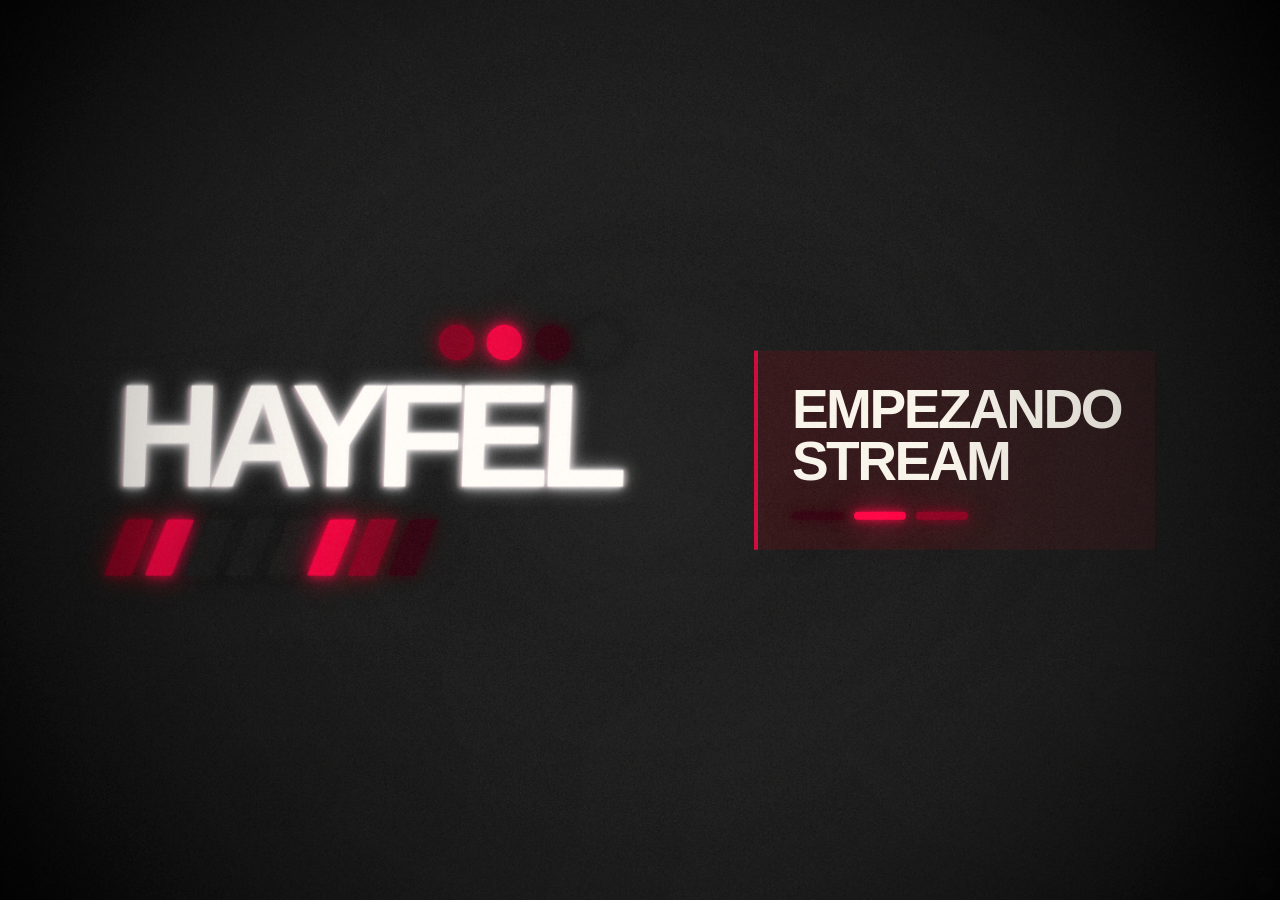
<file: index.html>
<!DOCTYPE html>
<html lang="es">
<head>
  <meta charset="UTF-8" />
  <meta http-equiv="refresh" content="0; url=scenes/scene1.html" />
  <title>Hayfel OBS Scenes</title>
</head>
<body></body>
</html>
</file>
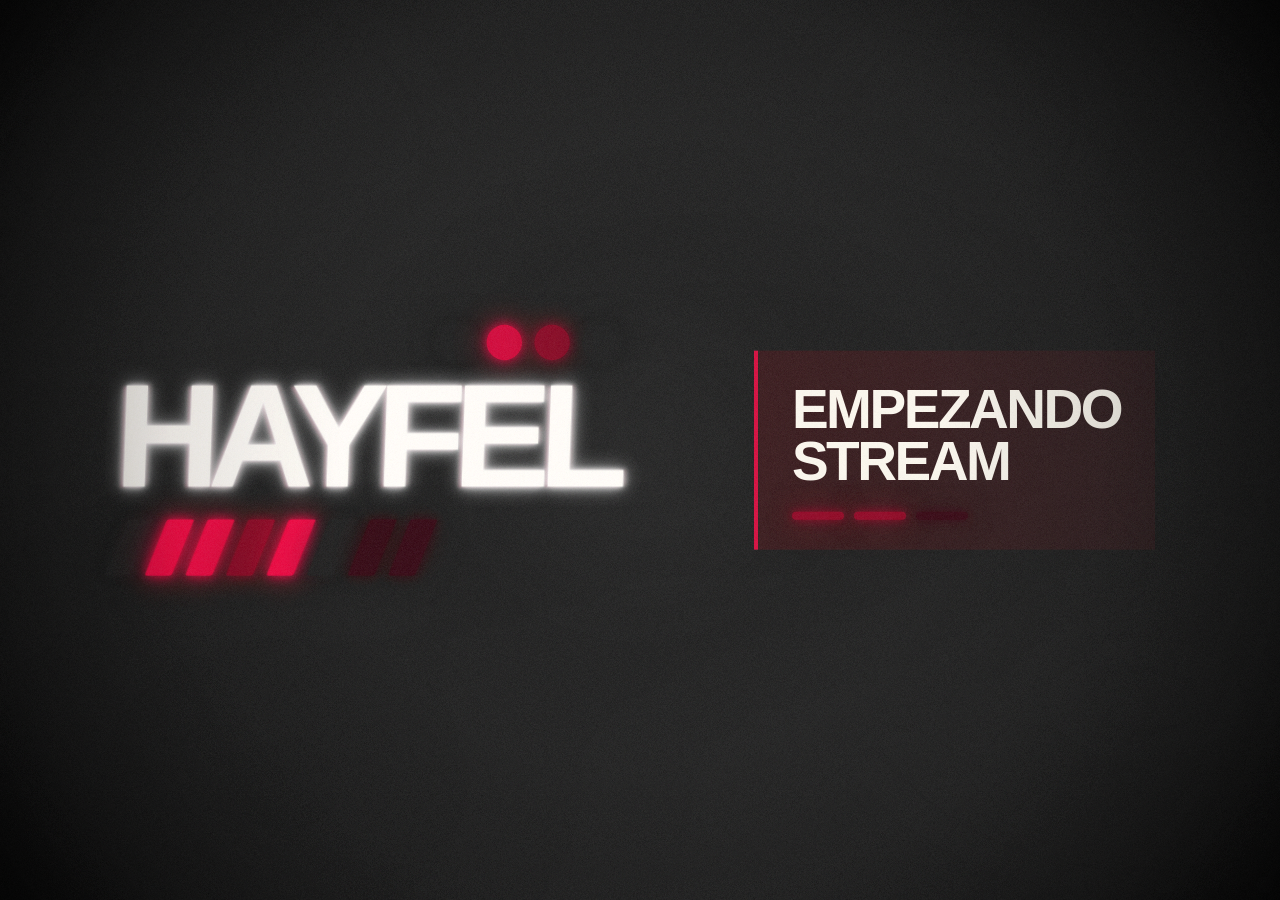
<file: scenes/scene1.html>
<!DOCTYPE html>
<html lang="es">
<head>
  <meta charset="UTF-8" />
  <meta name="viewport" content="width=device-width, initial-scale=1.0" />
  <title>Hayfel Scene 1 - Empezando Stream</title>
  <link rel="stylesheet" href="../assets/css/scene-base.css" />
  <link rel="stylesheet" href="../assets/css/scene1.css" />
</head>
<body>
  <main class="screen">
    <div class="bg-blur-layer" aria-hidden="true">
      <div class="blur-orb orb1"></div>
      <div class="blur-orb orb2"></div>
      <div class="blur-orb orb3"></div>
      <div class="blur-orb orb4"></div>
    </div>

    <div class="title-shadow">HAYFEL</div>

    <section class="layout" aria-label="Hayfel crimson brutalist stream screen">
      <div class="logo-wrap">
        <div class="dots">
          <span class="dot red"></span>
          <span class="dot yellow"></span>
          <span class="dot green"></span>
          <span class="dot blue"></span>
        </div>

        <div class="wordmark" data-text="HAYFEL">HAYFEL</div>

        <div class="slashes" aria-hidden="true">
          <span class="slash green"></span>
          <span class="slash blue"></span>
          <span class="slash yellow"></span>
          <span class="slash red"></span>
          <span class="slash cyan"></span>
          <span class="slash yellow"></span>
          <span class="slash green"></span>
          <span class="slash red"></span>
        </div>
      </div>

      <aside class="stream-panel">
        <h1 class="stream-message" data-text="Empezando stream">Empezando<br>stream</h1>
        <div class="stream-loader" aria-hidden="true">
          <span class="loader-bar"></span>
          <span class="loader-bar"></span>
          <span class="loader-bar"></span>
        </div>
      </aside>
    </section>

    <div class="bloom"></div>
    <div class="crt-lines"></div>
    <div class="noise"></div>
    <div class="grainy-noise"></div>
    <div class="grainy-noise-2"></div>
    <div class="flicker"></div>
    <div class="crt-vignette"></div>

    <button class="hidden-scene-btn" data-next-scene="scene2.html" aria-label="Cambiar a la siguiente escena"></button>
  </main>

  <script src="../assets/js/scene-router.js"></script>
  <script src="../assets/js/scene1.js"></script>
</body>
</html>
</file>
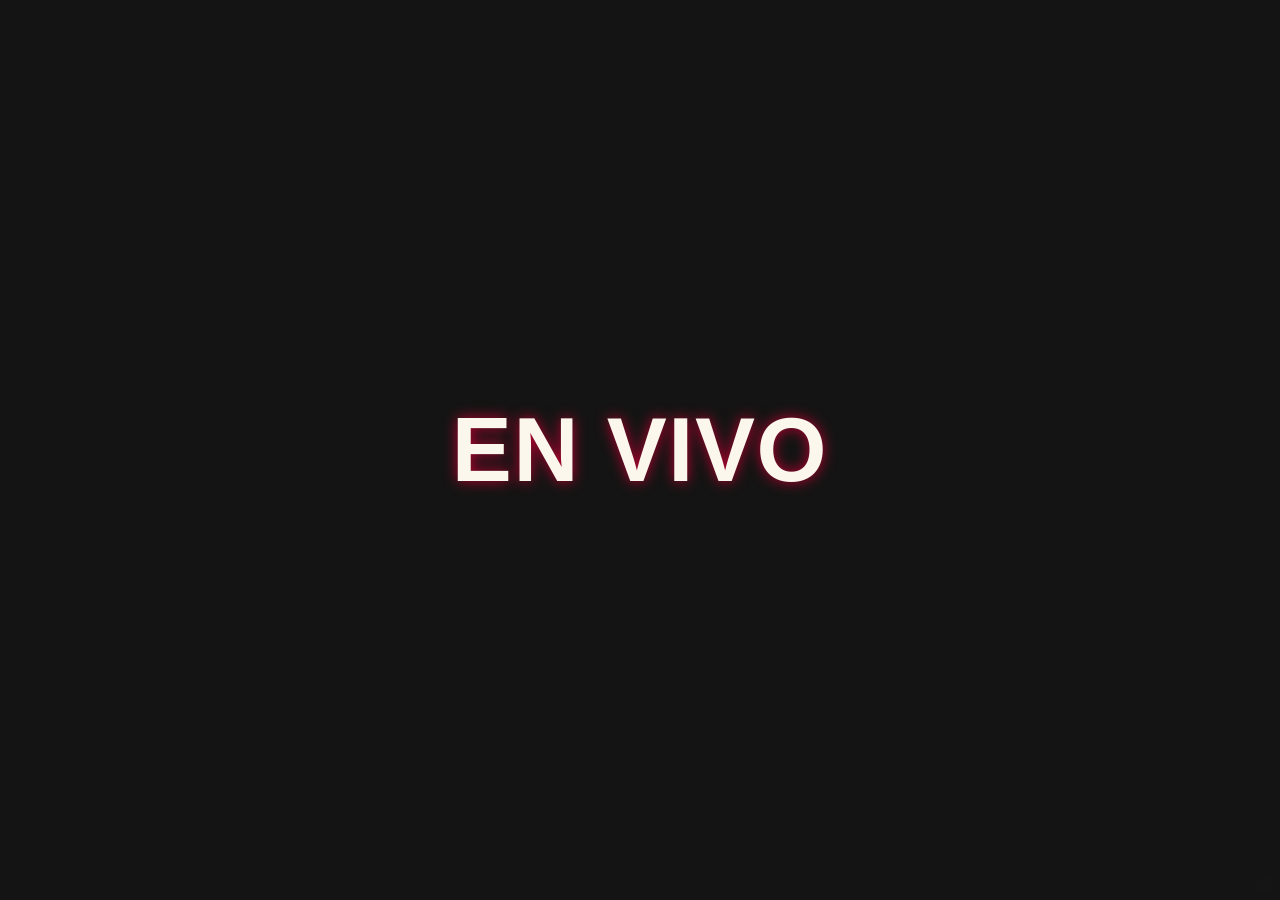
<file: scenes/scene2.html>
<!DOCTYPE html>
<html lang="es">
<head>
  <meta charset="UTF-8" />
  <meta name="viewport" content="width=device-width, initial-scale=1.0" />
  <title>Hayfel Scene 2 - En Vivo</title>
  <link rel="stylesheet" href="../assets/css/scene-base.css" />
  <style>
    .simple-scene { display:grid; place-items:center; height:100vh; color:#f4f0e7; text-transform:uppercase; letter-spacing:.1em; }
    .simple-scene h1 { font-size: clamp(34px,8vw,90px); margin:0; text-shadow: 0 0 14px rgba(252,3,65,.7);} 
  </style>
</head>
<body>
  <main class="screen simple-scene">
    <h1>En Vivo</h1>
    <button class="hidden-scene-btn" data-next-scene="scene3.html" aria-label="Cambiar a la siguiente escena"></button>
  </main>
  <script src="../assets/js/scene-router.js"></script>
</body>
</html>
</file>
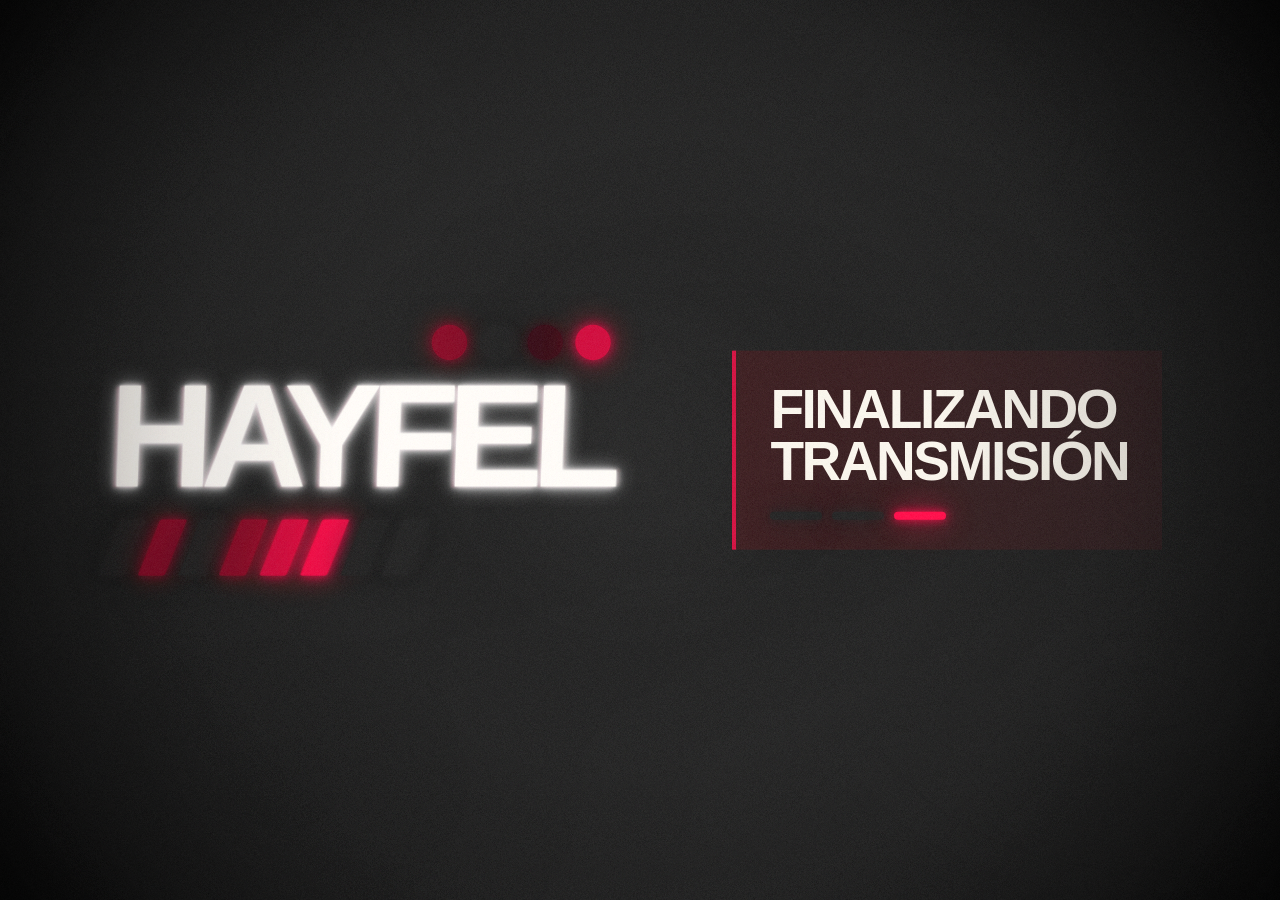
<file: scenes/scene3.html>
<!DOCTYPE html>
<html lang="es">
<head>
  <meta charset="UTF-8" />
  <meta name="viewport" content="width=device-width, initial-scale=1.0" />
  <title>Hayfel Scene 3 - Finalizando Transmisión</title>
  <link rel="stylesheet" href="../assets/css/scene-base.css" />
  <link rel="stylesheet" href="../assets/css/scene1.css" />
</head>
<body>
  <main class="screen">
    <div class="bg-blur-layer" aria-hidden="true">
      <div class="blur-orb orb1"></div>
      <div class="blur-orb orb2"></div>
      <div class="blur-orb orb3"></div>
      <div class="blur-orb orb4"></div>
    </div>

    <div class="title-shadow">HAYFEL</div>

    <section class="layout" aria-label="Hayfel crimson brutalist stream screen">
      <div class="logo-wrap">
        <div class="dots">
          <span class="dot red"></span>
          <span class="dot yellow"></span>
          <span class="dot green"></span>
          <span class="dot blue"></span>
        </div>

        <div class="wordmark" data-text="HAYFEL">HAYFEL</div>

        <div class="slashes" aria-hidden="true">
          <span class="slash green"></span>
          <span class="slash blue"></span>
          <span class="slash yellow"></span>
          <span class="slash red"></span>
          <span class="slash cyan"></span>
          <span class="slash yellow"></span>
          <span class="slash green"></span>
          <span class="slash red"></span>
        </div>
      </div>

      <aside class="stream-panel">
        <h1 class="stream-message" data-text="Finalizando transmisión">Finalizando<br>transmisión</h1>
        <div class="stream-loader" aria-hidden="true">
          <span class="loader-bar"></span>
          <span class="loader-bar"></span>
          <span class="loader-bar"></span>
        </div>
      </aside>
    </section>

    <div class="bloom"></div>
    <div class="crt-lines"></div>
    <div class="noise"></div>
    <div class="grainy-noise"></div>
    <div class="grainy-noise-2"></div>
    <div class="flicker"></div>
    <div class="crt-vignette"></div>

    <button class="hidden-scene-btn" data-next-scene="scene4.html" aria-label="Cambiar a la siguiente escena"></button>
  </main>

  <script src="../assets/js/scene-router.js"></script>
  <script src="../assets/js/scene1.js"></script>
</body>
</html>
</file>
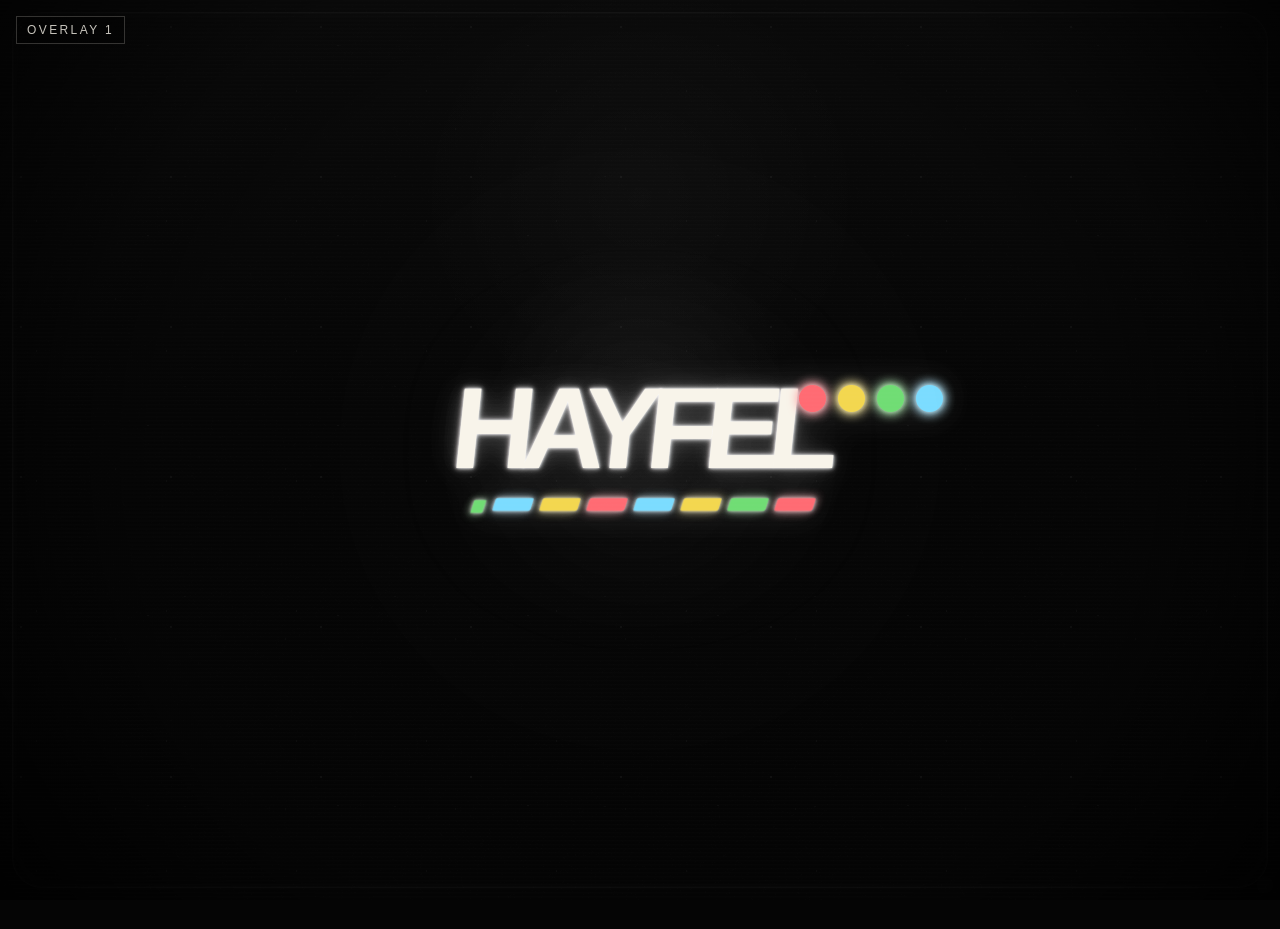
<file: scenes/scene4.html>
<!DOCTYPE html>
<html lang="es">
<head>
  <meta charset="UTF-8" />
  <meta name="viewport" content="width=device-width, initial-scale=1.0" />
  <title>HAYFEL — Retro Color CRT | Overlay 1</title>
  <link rel="stylesheet" href="../assets/css/scene-base.css" />
  <link rel="stylesheet" href="../assets/css/overlay1.css" />
</head>
<body>
  <canvas class="overlay1-noise"></canvas>
  <div class="dust"></div>
  <div class="scanlines"></div>
  <div class="vignette"></div>
  <div class="frame"></div>
  <div class="overlay-tag">Overlay 1</div>

  <main class="stage">
    <section class="logo-wrap" aria-label="HAYFEL retro color style">
      <div class="logo">
        <div class="ghost red" aria-hidden="true">
          <div class="dots"><span class="dot d1"></span><span class="dot d2"></span><span class="dot d3"></span><span class="dot d4"></span></div>
          <h1 class="wordmark">HAYFEL</h1>
          <div class="bars"><span class="bar lead g"></span><span class="bar b"></span><span class="bar y"></span><span class="bar r"></span><span class="bar b"></span><span class="bar y"></span><span class="bar g"></span><span class="bar r"></span></div>
        </div>

        <div class="ghost blue" aria-hidden="true">
          <div class="dots"><span class="dot d1"></span><span class="dot d2"></span><span class="dot d3"></span><span class="dot d4"></span></div>
          <h1 class="wordmark">HAYFEL</h1>
          <div class="bars"><span class="bar lead g"></span><span class="bar b"></span><span class="bar y"></span><span class="bar r"></span><span class="bar b"></span><span class="bar y"></span><span class="bar g"></span><span class="bar r"></span></div>
        </div>

        <div class="dots" aria-hidden="true"><span class="dot d1"></span><span class="dot d2"></span><span class="dot d3"></span><span class="dot d4"></span></div>
        <h1 class="wordmark">HAYFEL</h1>
        <div class="bars" aria-hidden="true"><span class="bar lead g"></span><span class="bar b"></span><span class="bar y"></span><span class="bar r"></span><span class="bar b"></span><span class="bar y"></span><span class="bar g"></span><span class="bar r"></span></div>
      </div>
      <div class="shine"></div>
    </section>
  </main>

  <button class="hidden-scene-btn" data-next-scene="scene5.html" aria-label="Cambiar a la siguiente escena"></button>

  <script src="../assets/js/scene-router.js"></script>
  <script src="../assets/js/overlay1.js"></script>
</body>
</html>
</file>
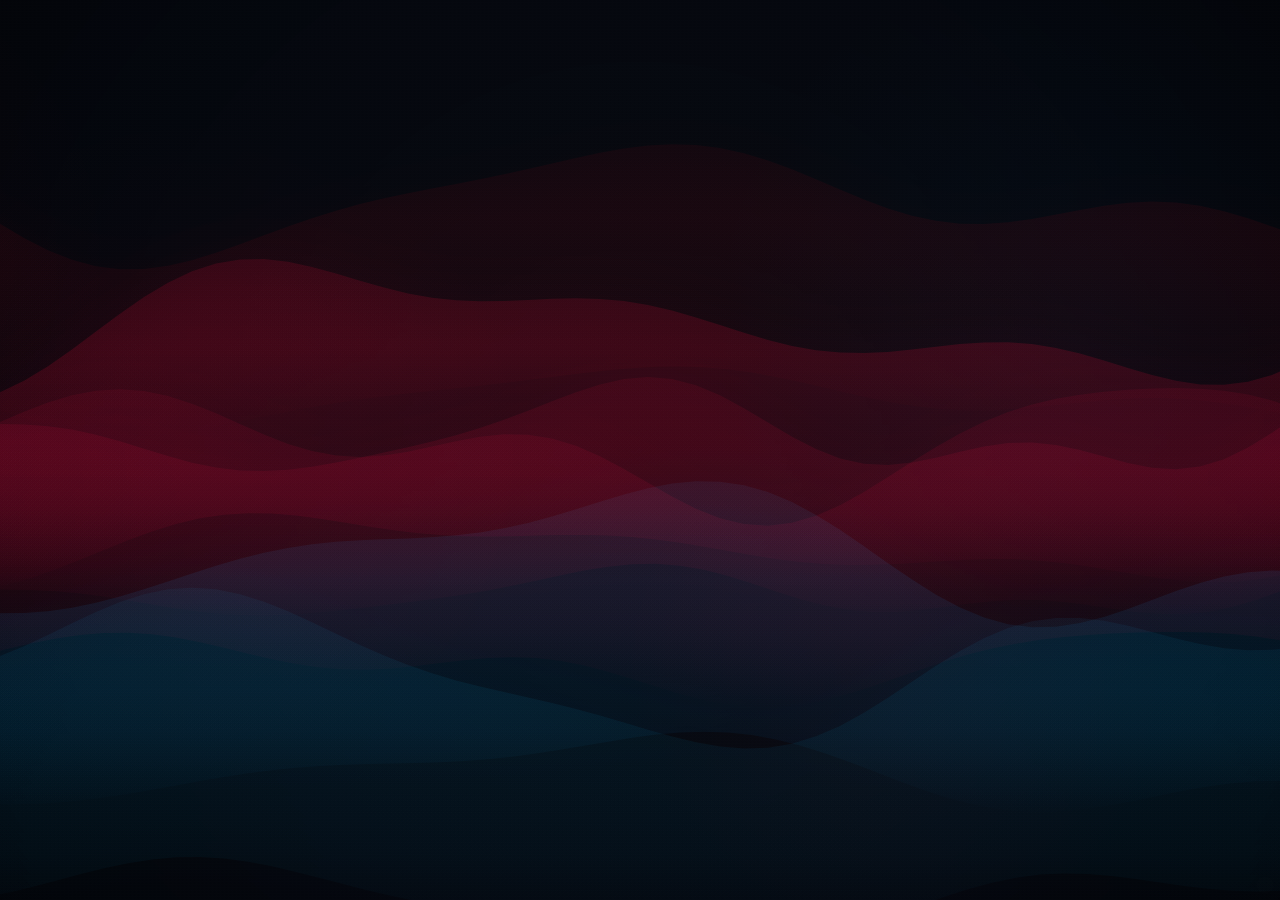
<file: scenes/scene6.html>
<!DOCTYPE html>
<html lang="es">
<head>
  <meta charset="UTF-8" />
  <meta name="viewport" content="width=device-width, initial-scale=1.0" />
  <title>Olas superpuestas de color</title>
  <link rel="stylesheet" href="../assets/css/scene-base.css" />
  <link rel="stylesheet" href="../assets/css/scene6-waves.css" />
</head>
<body>
  <canvas id="wave-scene"></canvas>
  <div class="grain"></div>
  <button class="hidden-scene-btn" data-next-scene="scene7.html" aria-label="Cambiar a la siguiente escena"></button>
  <script src="../assets/js/scene-router.js"></script>
  <script src="../assets/js/scene6-waves.js"></script>
</body>
</html>
</file>
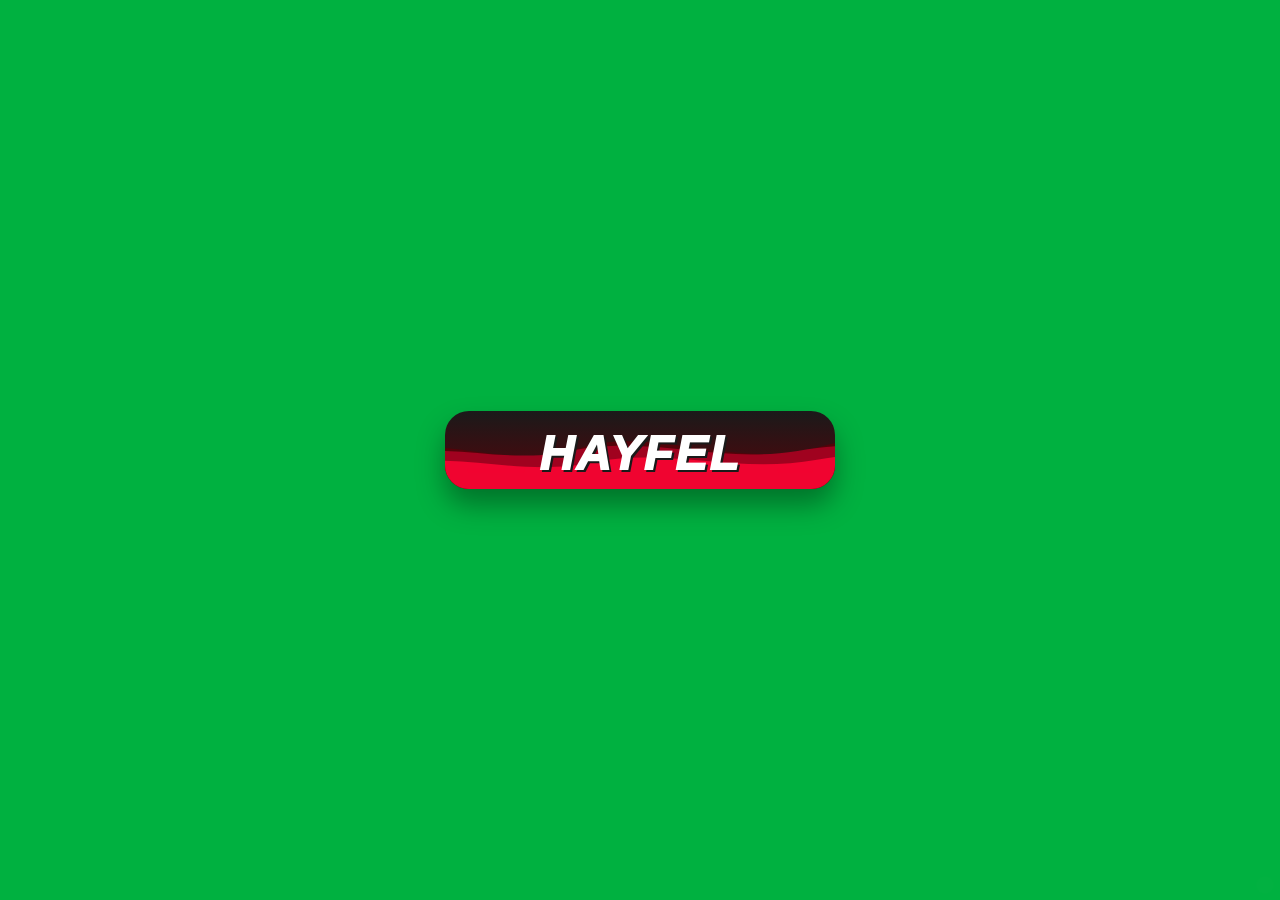
<file: scenes/scene7.html>
<!DOCTYPE html>
<html lang="es">
<head>
  <meta charset="UTF-8" />
  <meta name="viewport" content="width=device-width, initial-scale=1.0" />
  <title>Overlay 07 Center</title>
  <link rel="stylesheet" href="../assets/css/scene-base.css" />
  <link rel="stylesheet" href="../assets/css/scene7-overlay7.css" />
</head>
<body>
  <div class="overlay theme-07">
    <div class="base" aria-label="Overlay inferior flotante">
      <div class="wave-layer">
        <svg viewBox="0 0 600 140" preserveAspectRatio="none" aria-hidden="true">
          <path class="wave-a" d="M0,72 C80,34 150,106 230,64 C310,20 410,104 500,62 C545,42 575,38 600,52 L600,140 L0,140 Z"></path>
          <path class="wave-b" d="M0,86 C85,42 135,96 220,68 C315,38 385,92 478,68 C530,54 565,56 600,72 L600,140 L0,140 Z"></path>
          <path class="wave-c" d="M0,98 C90,62 160,118 250,88 C330,62 410,110 500,84 C548,70 575,76 600,88 L600,140 L0,140 Z"></path>
        </svg>
      </div>
      <div class="accent-line left"></div>
      <div class="accent-line right"></div>
      <div class="name">HAYFEL</div>
    </div>
  </div>

  <button class="hidden-scene-btn" data-next-scene="scene8.html" aria-label="Cambiar a la siguiente escena"></button>
  <script src="../assets/js/scene-router.js"></script>
</body>
</html>
</file>
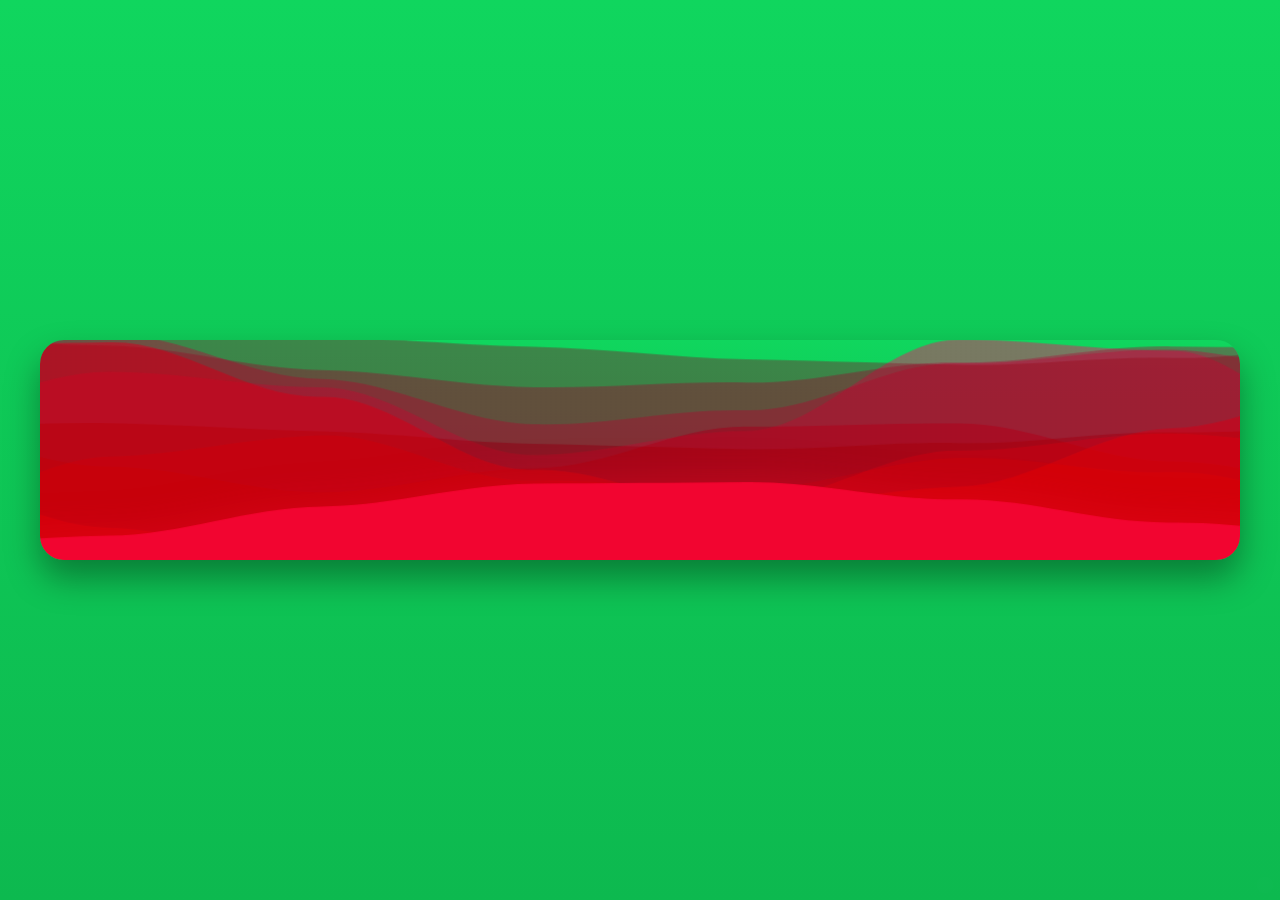
<file: scenes/scene8.html>
<!DOCTYPE html>
<html lang="es">
<head>
  <meta charset="UTF-8" />
  <meta name="viewport" content="width=device-width, initial-scale=1.0" />
  <title>Overlay 08 Waves</title>
  <link rel="stylesheet" href="../assets/css/scene-base.css" />
  <link rel="stylesheet" href="../assets/css/scene8-waves-only.css" />
</head>
<body>
  <div class="overlay theme-08" aria-label="Overlay de olas flotante">
    <div class="wave-layer">
      <svg viewBox="0 0 600 140" preserveAspectRatio="none" aria-hidden="true"></svg>
    </div>
    <div class="hayfel-title" aria-hidden="true">hayfel</div>
  </div>

  <div class="mode-strip" aria-label="Selector de modos visuales">
    <button class="mode-btn" data-mode="normal" aria-label="Modo normal"></button>
    <button class="mode-btn" data-mode="physics" aria-label="Modo fisicas 3D"></button>
    <button class="mode-btn" data-mode="vhs" aria-label="Modo VHS vintage"></button>
    <button class="mode-btn" data-mode="title" aria-label="Modo texto HAYFEL"></button>
  </div>

  <button class="hidden-scene-btn" data-next-scene="scene1.html" aria-label="Cambiar a la siguiente escena"></button>
  <script src="../assets/js/scene-router.js"></script>
  <script src="../assets/js/scene8-modes.js"></script>
</body>
</html>
</file>
<file: assets/css/scene-base.css>
:root {
  --bg: #1a1a1a;
  --glow: rgba(255, 255, 255, .42);
  --soft: rgba(255, 255, 255, .92);
  --c1: #1a1a1a;
  --c2: #fc0341;
  --c3: #d90037;
  --c4: #8a001f;
  --c5: #30000d;
}

* { box-sizing: border-box; }

html, body {
  margin: 0;
  width: 100%;
  height: 100%;
  overflow: hidden;
  background: var(--bg);
  font-family: Arial, Helvetica, sans-serif;
}

body {
  position: relative;
  display: grid;
  place-items: center;
  color: white;
  isolation: isolate;
}

.screen {
  position: relative;
  width: 100vw;
  height: 100vh;
  display: block;
  overflow: hidden;
  background: var(--bg);
  filter: contrast(1.06);
}

.hidden-scene-btn {
  position: absolute;
  right: 6px;
  bottom: 6px;
  width: 18px;
  height: 18px;
  z-index: 50;
  border: 0;
  border-radius: 999px;
  background: rgba(255, 255, 255, .08);
  opacity: .12;
  cursor: pointer;
}
.hidden-scene-btn:hover,
.hidden-scene-btn:focus-visible { opacity: .45; outline: 1px solid rgba(255,255,255,.35); }
</file>
<file: assets/css/scene1.css>
:root {
  --red: var(--c2);
  --yellow: var(--c3);
  --green: var(--c4);
  --blue: var(--c5);
  --stripe-blue: var(--c4);
}

.screen::before { content:""; position:absolute; inset:-8%; z-index:0; pointer-events:none; background: radial-gradient(ellipse at 14% 22%, rgba(255,255,255,.045) 0%, transparent 26%), radial-gradient(ellipse at 84% 74%, rgba(255,255,255,.04) 0%, transparent 24%), radial-gradient(ellipse at 56% 48%, rgba(0,0,0,.20) 0%, transparent 42%), radial-gradient(ellipse at 26% 82%, rgba(0,0,0,.18) 0%, transparent 30%), radial-gradient(ellipse at 72% 18%, rgba(255,255,255,.025) 0%, transparent 18%); filter: blur(26px); mix-blend-mode: soft-light; opacity:.98; }
.screen::after { content:""; position:absolute; inset:0; z-index:0; pointer-events:none; background: radial-gradient(circle at center, transparent 42%, rgba(0,0,0,.10) 72%, rgba(0,0,0,.34) 100%); }
.bg-blur-layer{display:none;} .blur-orb{position:absolute;border-radius:50%;filter:blur(60px);opacity:.22;mix-blend-mode:screen;will-change:transform;}
.orb1{width:34vw;height:34vw;min-width:280px;min-height:280px;background:radial-gradient(circle, rgba(252,3,65,.85) 0%, rgba(252,3,65,.24) 42%, transparent 72%);left:6%;top:8%;animation:floatOne 18s ease-in-out infinite alternate;}
.orb2{width:28vw;height:28vw;min-width:240px;min-height:240px;background:radial-gradient(circle, rgba(166,3,33,.88) 0%, rgba(166,3,33,.22) 44%, transparent 72%);right:8%;bottom:10%;animation:floatTwo 22s ease-in-out infinite alternate;}
.orb3{width:22vw;height:22vw;min-width:190px;min-height:190px;background:radial-gradient(circle, rgba(166,3,33,.82) 0%, rgba(166,3,33,.18) 42%, transparent 72%);left:42%;top:16%;animation:floatThree 15s ease-in-out infinite alternate;}
.orb4{width:24vw;height:24vw;min-width:220px;min-height:220px;background:radial-gradient(circle, rgba(89,2,9,.84) 0%, rgba(89,2,9,.18) 42%, transparent 72%);right:28%;top:48%;animation:floatFour 20s ease-in-out infinite alternate;}
.layout{position:absolute;top:50%;left:50%;z-index:2;display:grid;grid-template-columns:minmax(260px,auto) minmax(260px,auto);align-items:center;justify-items:center;gap:clamp(34px,6vw,92px);transform:translate(-50%,-50%);user-select:none;pointer-events:none;width:min(1100px,calc(100vw - 80px));}
.logo-wrap{position:relative;transform:scale(1.04);} .dots{display:flex;justify-content:flex-end;gap:12px;margin-left:260px;margin-bottom:10px;filter:blur(.25px);} .dot{width:34px;height:34px;border-radius:50%;opacity:.92;background:var(--c2);color:var(--c2);} .red{color:var(--c2);background:var(--c2);} .yellow{color:var(--c3);background:var(--c3);} .green{color:var(--c4);background:var(--c4);} .blue{color:var(--c5);background:var(--c5);} 
.wordmark{position:relative;font-size:clamp(78px,11vw,146px);font-weight:900;letter-spacing:-0.08em;text-transform:uppercase;line-height:.9;color:#f4f0e7;text-shadow:0 0 2px rgba(255,255,255,.95),0 0 6px rgba(255,255,255,.72),0 0 18px rgba(255,255,255,.38),0 4px 10px rgba(255,255,255,.12);transform:skewX(-2deg);filter:blur(.15px);} .wordmark::before,.wordmark::after{content:attr(data-text);position:absolute;inset:0;opacity:.42;mix-blend-mode:screen;pointer-events:none;} .wordmark::before{transform:translate(-3px,1px);color:rgba(252,3,65,.35);filter:blur(.8px);} .wordmark::after{transform:translate(3px,-1px);color:rgba(89,2,9,.42);filter:blur(.8px);} 
.slashes{display:flex;align-items:center;gap:13px;margin-top:16px;filter:blur(.2px);} .slash{width:26px;height:54px;transform:skewX(-22deg);border-radius:2px;background:var(--c2);color:var(--c2);opacity:.95;} .slash.green{background:var(--c4);color:var(--c4);} .slash.blue{background:var(--c5);color:var(--c5);} .slash.yellow{background:var(--c3);color:var(--c3);} .slash.red{background:var(--c2);color:var(--c2);} .slash.cyan{background:var(--c1);color:var(--c1);} 
.stream-panel{position:relative;min-width:330px;padding:32px 34px 30px;border-left:4px solid rgba(252,3,65,.78);background:linear-gradient(90deg, rgba(89,2,9,.36), rgba(89,2,9,.18)), rgba(255,255,255,.025);} 
.stream-message{position:relative;z-index:1;margin:0;font-size:clamp(30px,4.3vw,58px);line-height:.95;font-weight:900;letter-spacing:-.045em;text-transform:uppercase;color:#f4f0e7;} .stream-loader{position:relative;z-index:1;display:flex;gap:10px;margin-top:24px;} .loader-bar{width:52px;height:8px;border-radius:999px;background:var(--c2);color:var(--c2);} 
.crt-lines,.crt-vignette,.noise,.grainy-noise,.grainy-noise-2,.flicker,.bloom{position:absolute;inset:0;pointer-events:none;} .noise,.grainy-noise,.grainy-noise-2{inset:-18%;filter:contrast(135%) brightness(108%);image-rendering:pixelated;} .crt-lines{display:none;} .crt-vignette{z-index:10;background:radial-gradient(circle at center,transparent 38%,rgba(0,0,0,.10) 60%,rgba(0,0,0,.36) 82%,rgba(0,0,0,.68) 100%);} .noise{z-index:6;opacity:.075;background-image:url("data:image/svg+xml,%3Csvg xmlns='http://www.w3.org/2000/svg' width='180' height='180' viewBox='0 0 180 180'%3E%3Cfilter id='n'%3E%3CfeTurbulence type='fractalNoise' baseFrequency='1.25' numOctaves='2' stitchTiles='stitch'/%3E%3C/filter%3E%3Crect width='180' height='180' filter='url(%23n)' opacity='.72'/%3E%3C/svg%3E");background-size:150px 150px;animation:grain 0.12s steps(3) infinite;} .grainy-noise{z-index:7;opacity:.115;background-image:url("data:image/svg+xml,%3Csvg xmlns='http://www.w3.org/2000/svg' width='260' height='260' viewBox='0 0 260 260'%3E%3Cfilter id='grain'%3E%3CfeTurbulence type='fractalNoise' baseFrequency='2.1' numOctaves='3' stitchTiles='stitch'/%3E%3CfeColorMatrix type='saturate' values='0'/%3E%3CfeComponentTransfer%3E%3CfeFuncA type='table' tableValues='0 .62'/%3E%3C/feComponentTransfer%3E%3C/filter%3E%3Crect width='260' height='260' filter='url(%23grain)'/%3E%3C/svg%3E");background-size:135px 135px;animation:heavyGrain .08s steps(2) infinite;} .grainy-noise-2{z-index:8;opacity:.08;background-image:url("data:image/svg+xml,%3Csvg xmlns='http://www.w3.org/2000/svg' width='120' height='120' viewBox='0 0 120 120'%3E%3Cfilter id='grain2'%3E%3CfeTurbulence type='fractalNoise' baseFrequency='2.4' numOctaves='2' stitchTiles='stitch'/%3E%3CfeColorMatrix type='saturate' values='0'/%3E%3CfeComponentTransfer%3E%3CfeFuncA type='table' tableValues='0 .45'/%3E%3C/feComponentTransfer%3E%3C/filter%3E%3Crect width='120' height='120' filter='url(%23grain2)'/%3E%3C/svg%3E");background-size:105px 105px;animation:grain .06s steps(2) infinite reverse;} .flicker{z-index:9;background:rgba(255,255,255,.025);animation:flicker 0.12s infinite;} .bloom{z-index:1;background:radial-gradient(circle at center, rgba(255,255,255,.05), transparent 28%);filter:blur(24px);opacity:.72;} .title-shadow{display:none;}
@keyframes grain{0%{transform:translate(0,0);}20%{transform:translate(-1.5%,1.5%);}40%{transform:translate(1%,-1%);}60%{transform:translate(1.5%,1%);}80%{transform:translate(-1%,1%);}100%{transform:translate(0,0);}} @keyframes heavyGrain{0%{transform:translate(0,0) scale(1.02);}25%{transform:translate(-2%,1%) scale(1.03);}50%{transform:translate(1%,-2%) scale(1.02);}75%{transform:translate(2%,2%) scale(1.03);}100%{transform:translate(0,0) scale(1.02);}} @keyframes flicker{0%{opacity:.12;}5%{opacity:.06;}10%{opacity:.1;}15%{opacity:.03;}20%{opacity:.09;}25%{opacity:.04;}30%{opacity:.11;}100%{opacity:.08;}}
@keyframes floatOne{0%{transform:translate3d(0,0,0) scale(1);}100%{transform:translate3d(6vw,12vh,0) scale(1);}} @keyframes floatTwo{0%{transform:translate3d(0,0,0) scale(1);}100%{transform:translate3d(-12vw,-11vh,0) scale(1.01);}} @keyframes floatThree{0%{transform:translate3d(0,0,0) scale(1);}100%{transform:translate3d(7vw,12vh,0) scale(1.08);}} @keyframes floatFour{0%{transform:translate3d(0,0,0) scale(1);}100%{transform:translate3d(1vw,3vh,0) scale(1);}}
</file>
<file: assets/css/overlay1.css>
:root{
  --bg:#050505;
  --white:#f8f4ea;
  --red:#ff6b73;
  --yellow:#f3d74f;
  --green:#70dd74;
  --blue:#7bdcff;
  --shadow-red:rgba(255,107,115,.45);
  --shadow-yellow:rgba(243,215,79,.38);
  --shadow-green:rgba(112,221,116,.34);
  --shadow-blue:rgba(123,220,255,.34);
}
body{position:relative;background:radial-gradient(circle at 50% 42%, rgba(255,255,255,.03), transparent 18%),radial-gradient(circle at 50% 22%, rgba(255,255,255,.025), transparent 24%),linear-gradient(180deg, #0b0b0b 0%, #060606 46%, #050505 100%);} 
.overlay1-noise,.scanlines,.vignette,.dust{position:fixed;inset:0;pointer-events:none;} 
canvas.overlay1-noise{z-index:8;opacity:.10;mix-blend-mode:screen;} .scanlines{z-index:9;opacity:.16;mix-blend-mode:screen;background:repeating-linear-gradient(to bottom,rgba(255,255,255,.045) 0px,rgba(255,255,255,.045) 1px,transparent 2px,transparent 4px);animation:scanDrift 9s linear infinite;} .dust{z-index:7;opacity:.26;background-image:radial-gradient(circle at 14% 18%, rgba(255,255,255,.18) 0 .8px, transparent 1px),radial-gradient(circle at 78% 24%, rgba(255,255,255,.15) 0 .8px, transparent 1px),radial-gradient(circle at 28% 70%, rgba(255,255,255,.14) 0 .8px, transparent 1px),radial-gradient(circle at 68% 76%, rgba(255,255,255,.11) 0 .8px, transparent 1px),radial-gradient(circle at 88% 84%, rgba(255,255,255,.10) 0 .8px, transparent 1px);background-size:150px 150px,190px 190px,130px 130px,170px 170px,210px 210px;animation:dustFloat 18s ease-in-out infinite;} .vignette{z-index:10;background:radial-gradient(circle at center, transparent 38%, rgba(0,0,0,.16) 70%, rgba(0,0,0,.76) 100%);} .frame{position:fixed;inset:12px;border:1px solid rgba(255,255,255,.04);border-radius:30px;z-index:2;pointer-events:none;box-shadow:0 0 0 1px rgba(255,255,255,.012) inset,0 0 36px rgba(255,255,255,.02) inset;} .stage{position:relative;width:100%;height:100%;display:grid;place-items:center;z-index:3;isolation:isolate;} .logo-wrap{position:relative;width:min(92vw,860px);aspect-ratio:1.22/1;display:grid;place-items:center;animation:breathe 8s ease-in-out infinite;} .logo-wrap::before{content:"";position:absolute;width:82%;height:56%;border-radius:50%;background:radial-gradient(circle, rgba(255,255,255,.055) 0%, rgba(255,255,255,.02) 28%, transparent 72%);filter:blur(34px);opacity:.86;z-index:0;} .logo{position:relative;width:min(84%,610px);transform:translateY(-6px);filter:drop-shadow(0 0 2px rgba(255,255,255,.95)) drop-shadow(0 0 16px rgba(255,255,255,.12)) drop-shadow(0 0 22px rgba(255,255,255,.06));z-index:2;} .ghost{position:absolute;inset:0;pointer-events:none;mix-blend-mode:screen;opacity:.08;filter:blur(2px);} .ghost.red{transform:translate(-2px,0);color:rgba(255,106,115,.55);} .ghost.blue{transform:translate(2px,0);color:rgba(123,220,255,.5);} .ghost .wordmark{color:currentColor;text-shadow:none;} .ghost .dots .dot,.ghost .bars .bar{background:currentColor !important;color:currentColor !important;box-shadow:none !important;} .dots{position:absolute;top:8px;right:2px;display:flex;gap:12px;z-index:3;} .dot{width:27px;height:27px;border-radius:50%;box-shadow:0 0 12px currentColor,0 0 22px rgba(255,255,255,.05);animation:softPulse 4.4s ease-in-out infinite;} .dot.d1{background:var(--red);color:var(--red);animation-delay:.1s;} .dot.d2{background:var(--yellow);color:var(--yellow);animation-delay:.45s;} .dot.d3{background:var(--green);color:var(--green);animation-delay:.8s;} .dot.d4{background:var(--blue);color:var(--blue);animation-delay:1.15s;} .wordmark{position:relative;margin:0;text-align:center;font-family:"Arial Black",Arial,Helvetica,sans-serif;font-size:clamp(4.4rem,10vw,7.2rem);line-height:.9;letter-spacing:-.11em;font-weight:900;text-transform:uppercase;transform:skewX(-6deg);color:var(--white);text-shadow:0 0 2px rgba(255,255,255,.96),0 0 10px rgba(255,255,255,.16),0 0 24px rgba(255,255,255,.08);user-select:none;} .bars{position:relative;margin-top:18px;display:flex;justify-content:center;gap:9px;transform:skewX(-18deg);padding-left:6px;} .bar{width:38px;height:13px;border-radius:2px;box-shadow:0 0 10px currentColor,0 0 18px rgba(255,255,255,.04);animation:barGlow 4.8s ease-in-out infinite;will-change:opacity,transform,filter;} .bar.lead{width:12px;transform:translateY(2px);border-radius:1px;} .bar.g{background:var(--green);color:var(--green);box-shadow:0 0 10px var(--shadow-green),0 0 18px rgba(255,255,255,.04);} .bar.b{background:var(--blue);color:var(--blue);box-shadow:0 0 10px var(--shadow-blue),0 0 18px rgba(255,255,255,.04);} .bar.y{background:var(--yellow);color:var(--yellow);box-shadow:0 0 10px var(--shadow-yellow),0 0 18px rgba(255,255,255,.04);} .bar.r{background:var(--red);color:var(--red);box-shadow:0 0 10px var(--shadow-red),0 0 18px rgba(255,255,255,.04);} .shine{position:absolute;inset:-18% -26%;pointer-events:none;background:linear-gradient(110deg,transparent 24%,rgba(255,255,255,.02) 41%,rgba(255,255,255,.08) 49%,rgba(255,255,255,.02) 58%,transparent 72%);transform:translateX(-140%);animation:shine 8.6s ease-in-out infinite;z-index:4;} .overlay-tag{position:fixed;top:16px;left:16px;z-index:30;padding:6px 10px;font-size:12px;letter-spacing:.2em;text-transform:uppercase;color:rgba(248,244,234,.8);border:1px solid rgba(248,244,234,.2);background:rgba(0,0,0,.28);} @keyframes scanDrift{from{transform:translateY(0);}to{transform:translateY(4px);}} @keyframes dustFloat{0%,100%{transform:translateY(0);opacity:.22;}50%{transform:translateY(-8px);opacity:.30;}} @keyframes breathe{0%,100%{transform:translateY(0) scale(1);}50%{transform:translateY(-5px) scale(1.012);}} @keyframes softPulse{0%,100%{transform:translateY(0) scale(1);opacity:.95;}50%{transform:translateY(-1px) scale(1.06);opacity:1;}} @keyframes barGlow{0%,100%{transform:translateY(0) scaleX(1);opacity:.92;}50%{transform:translateY(-1px) scaleX(1.05);opacity:1;}} @keyframes shine{0%,100%{transform:translateX(-140%);}48%,52%{transform:translateX(130%);}}
</file>
<file: assets/css/scene6-waves.css>
*{box-sizing:border-box;margin:0;padding:0}
html,body{width:100%;height:100%;overflow:hidden;background:#040509}
body{background:radial-gradient(circle at 15% 50%, rgba(242, 5, 48, 0.08), transparent 28%),radial-gradient(circle at 85% 35%, rgba(3, 88, 140, 0.10), transparent 30%),radial-gradient(circle at 70% 75%, rgba(166, 3, 33, 0.10), transparent 24%),linear-gradient(180deg, #05060a 0%, #030408 100%)}
canvas#wave-scene{position:fixed;inset:0;width:100vw;height:100vh;display:block}
.grain{position:fixed;inset:0;pointer-events:none;opacity:.05;mix-blend-mode:screen;background-image:repeating-linear-gradient(0deg, rgba(255,255,255,0.03) 0 1px, transparent 1px 3px),repeating-linear-gradient(90deg, rgba(255,255,255,0.018) 0 1px, transparent 1px 4px);animation:grainMove .18s steps(2) infinite}
@keyframes grainMove{0%{transform:translate(0,0)}25%{transform:translate(-0.35%,0.2%)}50%{transform:translate(0.35%,-0.35%)}75%{transform:translate(-0.15%,-0.15%)}100%{transform:translate(0.15%,0.15%)}}
</file>
<file: assets/css/scene7-overlay7.css>
:root {
  --radius: 24px;
  --frame-w: 390px;
  --base-h: 78px;
}
html, body { width: 100%; height: 100%; margin: 0; background: #00b140; overflow: hidden; }
body { display: grid; place-items: center; }
.overlay {
  position: relative;
  width: min(var(--frame-w), 90vw);
  height: var(--base-h);
  background: transparent;
}
.base {
  position: absolute;
  inset: 0;
  width: 100%;
  height: 100%;
  overflow: hidden;
  border-radius: var(--radius);
  background: linear-gradient(180deg, #1a1a1a 0%, #590209 100%);
  box-shadow: 0 16px 28px rgba(0,0,0,.35);
}
.wave-layer { position: absolute; left: -18%; width: 136%; height: 100%; bottom: -2px; }
.wave-layer svg { position: absolute; inset: 0; width: 100%; height: 100%; }
.wave-a { fill: #590209; opacity: .85; animation: waveA 7.5s ease-in-out infinite; }
.wave-b { fill: #a60321; opacity: .92; animation: waveB 6.4s ease-in-out infinite; }
.wave-c { fill: #f20530; opacity: .98; animation: waveC 4.6s ease-in-out infinite; }
.name { position: absolute; inset: 0; z-index: 7; display: grid; place-items: center; padding-top: 6px; color: #fff; font-size: clamp(2.1rem,4.8vw,3rem); font-weight: 950; font-style: italic; letter-spacing: .045em; text-shadow: 2px 2px 0 #1a1a1a; }
.accent-line { position: absolute; z-index: 6; bottom: 16px; width: 58px; height: 5px; border-radius: 999px; background: #f20530; opacity: .38; }
.accent-line.left { left: 22px; }
.accent-line.right { right: 22px; width: 36px; }
@keyframes waveA {0%,100%{transform:translateX(-18px) translateY(2px)}50%{transform:translateX(18px) translateY(-5px)}}
@keyframes waveB {0%,100%{transform:translateX(20px) translateY(-1px)}50%{transform:translateX(-20px) translateY(4px)}}
@keyframes waveC {0%,100%{transform:translateX(-14px) translateY(0)}50%{transform:translateX(14px) translateY(-4px)}}
</file>
<file: assets/css/scene8-waves-only.css>
:root {
  --radius: 24px;
  --frame-w: 1200px;
  --base-h: 220px;
  --chroma: #00b140;
}
html, body { width: 100%; height: 100%; margin: 0; background: linear-gradient(180deg, #10d65e 0%, #0db94f 100%); overflow: hidden; }
body { display: grid; place-items: center; }
.overlay {
  --vhs-jitter: 0px;
  position: relative;
  width: min(var(--frame-w), 95vw);
  height: var(--base-h);
  overflow: hidden;
  border-radius: var(--radius);
  background: linear-gradient(180deg, #10d65e 0%, #0db94f 100%);
  box-shadow: 0 18px 34px rgba(0,0,0,.36);
  isolation: isolate;
  transform-style: preserve-3d;
}
.wave-layer { position: absolute; left: -12%; width: 124%; height: 128%; bottom: -12px; z-index: 2; perspective: 900px; }
.wave-layer svg { position: absolute; inset: 0; width: 100%; height: 100%; }
.wave-layer path { transform-origin: center bottom; will-change: transform, filter, d; transition: filter .3s ease; mix-blend-mode: soft-light; }

.mode-strip {
  position: absolute;
  top: 14px;
  left: 50%;
  transform: translateX(-50%);
  z-index: 30;
  display: flex;
  gap: 12px;
}
.mode-btn {
  width: 88px;
  height: 22px;
  border: 0;
  background: transparent;
  opacity: 0;
  cursor: pointer;
}

.hayfel-title {
  position: absolute;
  inset: 0;
  z-index: 10;
  display: grid;
  place-items: center;
  font-family: "Avenir Next", "Montserrat", "Poppins", "Segoe UI", Arial, sans-serif;
  font-size: clamp(2.4rem, 6vw, 5rem);
  font-weight: 400;
  letter-spacing: .03em;
  color: #ffffff;
  text-transform: lowercase;
  opacity: 0;
  pointer-events: none;
  text-shadow: 0 2px 14px rgba(0,0,0,.2);
}

.overlay[data-mode="title"] .hayfel-title { opacity: 1; }
.overlay[data-mode="title"] .wave-layer { opacity: 1; filter: none; }
.overlay[data-mode="title"]::before { display: none; }

.overlay::after {
  content: "";
  position: absolute;
  inset: 0;
  z-index: 5;
  pointer-events: none;
  opacity: .12;
  mix-blend-mode: soft-light;
  background-image:
    repeating-linear-gradient(0deg, rgba(255,255,255,.06) 0 1px, transparent 1px 3px),
    repeating-linear-gradient(90deg, rgba(0,0,0,.08) 0 2px, transparent 2px 5px);
}

.overlay[data-mode="physics"] .wave-layer {
  filter: saturate(1.02) contrast(1.08) brightness(0.94);
}
.overlay[data-mode="physics"] .wave-path {
  filter: drop-shadow(0 12px 14px rgba(0,0,0,.18));
  mix-blend-mode: soft-light;
}

.overlay[data-mode="vhs"] {
  transform: translateX(var(--vhs-jitter));
  animation: vhsFrame .11s steps(2) infinite;
}
.overlay[data-mode="vhs"] .wave-layer {
  filter: saturate(0.98) contrast(1.08) hue-rotate(-2deg) brightness(0.92);
}
.overlay[data-mode="vhs"] .wave-layer svg {
  transform: skewX(-0.7deg);
}
.overlay[data-mode="vhs"]::after {
  opacity: .42;
  mix-blend-mode: overlay;
  background-image:
    repeating-linear-gradient(0deg, rgba(255,255,255,.11) 0 1px, rgba(0,0,0,.16) 1px 3px),
    repeating-linear-gradient(90deg, rgba(255,0,40,.08) 0 1px, rgba(0,220,255,.08) 1px 2px, transparent 2px 4px);
}
.overlay[data-mode="vhs"]::before {
  content: "";
  position: absolute;
  inset: 0;
  z-index: 6;
  pointer-events: none;
  background: linear-gradient(to bottom, transparent 0%, rgba(255,255,255,.08) 45%, transparent 55%);
  animation: vhsRoll 2.2s linear infinite;
}

@keyframes vhsFrame { 0%,100%{filter:brightness(1)} 50%{filter:brightness(.92)} }
@keyframes vhsRoll { from{transform:translateY(-120%)} to{transform:translateY(120%)} }
</file>
